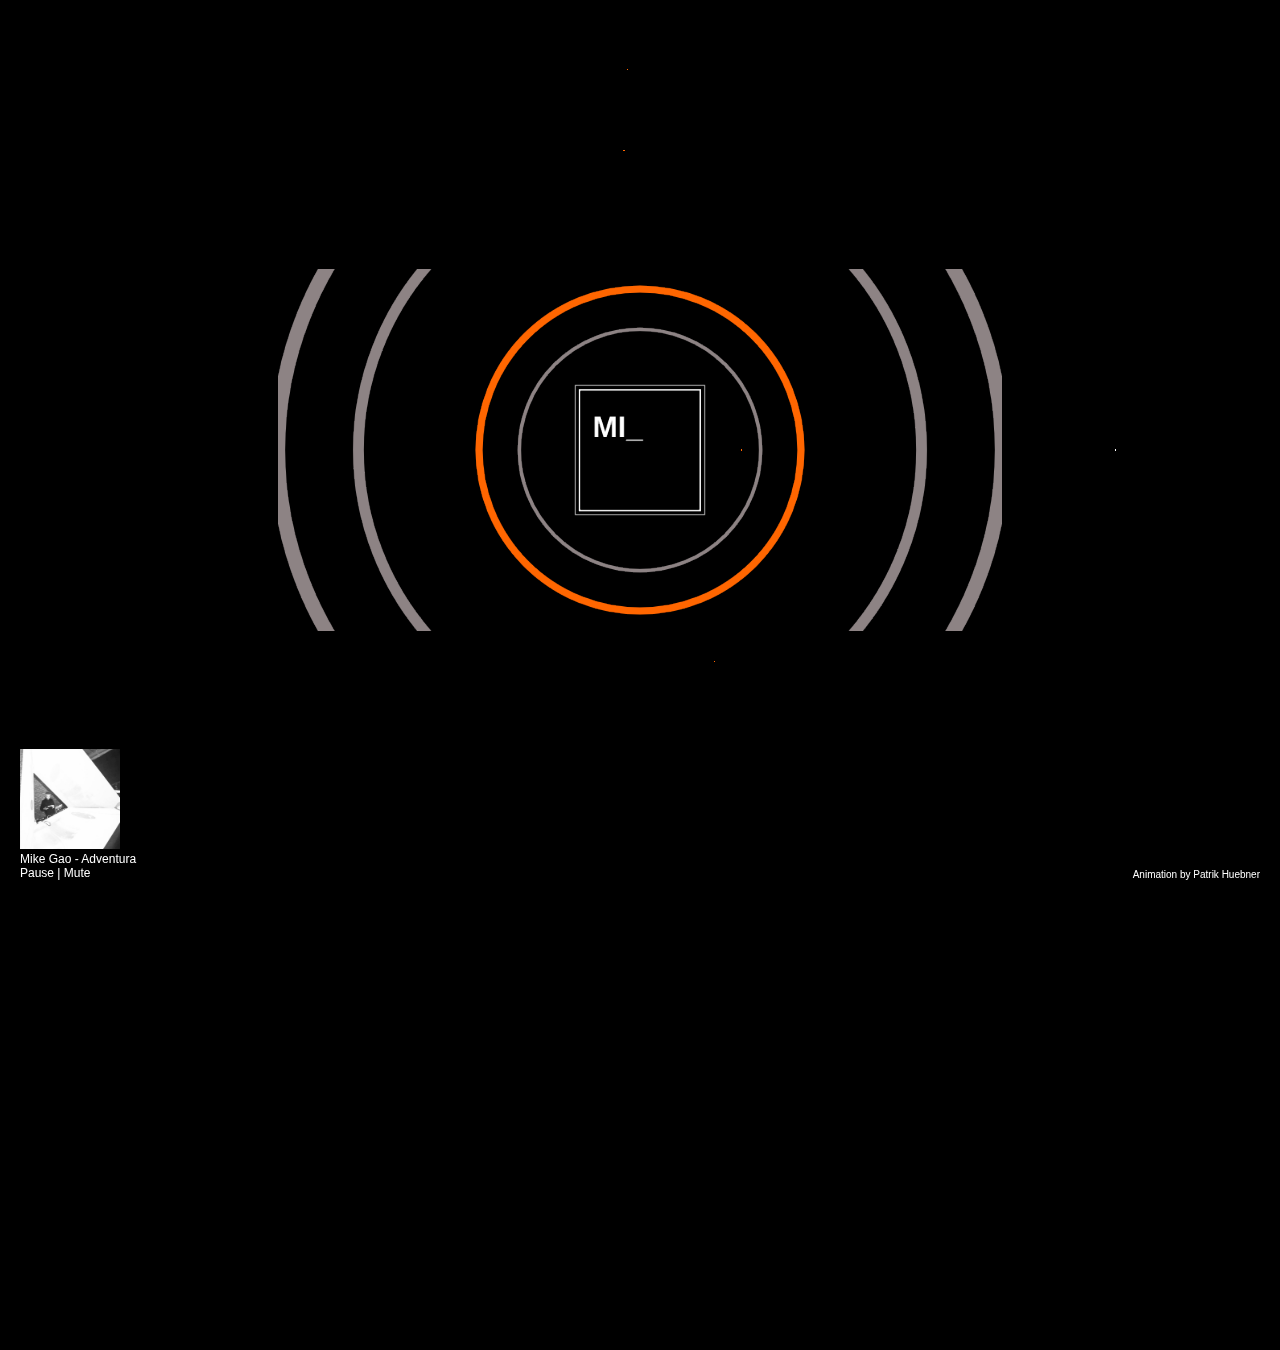
<file: index.html>
<!DOCTYPE html>
<html lang="en">
	<head>
		<title>Whitestone Contest - Mike Gao - Animation by Patrik Huebner</title>
		<meta charset="utf-8">
		<meta name="viewport" content="width=device-width, user-scalable=no, minimum-scale=1.0, maximum-scale=1.0">
		<style>
			html {overflow-x: hidden;}
			body {
				background-color: #000;
				color: #fff;
				margin: 0px;
				overflow-x: hidden;
				font-family: Arial;
			}
			#statsDIV div {
				position: absolute !important;
				top: 0 !important;
				left: 0px !important;
				opacity: 1 !important;
				z-index:9 !important;
				display: none;
			}
			#mobileInfo {background: #000; position:absolute;width:100%;height:100%; text-align:center; top:30%; z-index:200; display:none; color:#fff;}
			#preloader {background: #000; position:fixed;width:100%;height:100%; text-align:center; z-index:1000; display:block; color:#fff;}
			a, a:hover, a:visited {color:#fff;}
			a {text-decoration: none;}
			a:hover{text-decoration: underline;}

			#musicPlayer {
				position: absolute;
				bottom: 20px;
				left: 20px;
				font-size: 12px;
			}
			#musicPlayerCover img {
				width: 100px; height: 100px;
				-webkit-box-shadow: 0px 0px 34px -10px rgba(0,0,0,0.75);
				-moz-box-shadow: 0px 0px 34px -10px rgba(0,0,0,0.75);
				box-shadow: 0px 0px 34px -10px rgba(0,0,0,0.75);
			}
			#controls span:hover {
				text-decoration: underline;
				cursor:pointer;
			}
			#canvasOverlay {
				position: absolute;
				width: 100%; height: 100%;
				top: 0;
				z-index: 100;
				pointer-events: none;
				text-align:center;
				top: 50%;
			}
			#canvasOverlay span {
				line-height:0;
				font-size: 80vw;
			}
		</style>
	</head>

	<body>
		<div id="preloader">
			<div style="display:block; width:100%; position:fixed; top: 30%; z-index: 1000; text-align:center;">
				<p><img src="img/loading.gif" alt="Loading..."/></p>
				<p style="font-size:25px;">Loading - stand by...</p>
				<p style="font-size:11px;">Whitestone Three.js contest. Music by Mike Gao. Animation and design by <a href="https://www.patrik-huebner.com" target="_blank">Patrik H&uuml;bner</a></p>
			</div>
		</div>

		<div id="statsDIV"></div>

		<script src="js/jquery-3.1.1.slim.min.js"></script>
		<script src="js/stats.min.js"></script>

		<script src="js/three.min.js"></script>
		<script src="js/OBJLoader.js"></script>

		<script src="js/p5/p5.min.js"></script>
		<script src="js/p5/p5.sound.min.js"></script>

		<script src="js/TweenLite.min.js"></script>

		<script src="gaoWhitestone.min.js"></script>

		<div id="mobileInfo">
			<p><img src="img/loading.gif" alt="Loading..."/></p>
			<p style="font-size:40px;">Touch to start the animation</p>
		</div>

		<div id="canvasID" style="width:100%; height:100%; display:block;"></div>
		<div id="canvasOverlay"><span id="canvasOverlaySpan"></span></div>
		<div id="musicPlayer">
			<div id="musicPlayerCover">
				<a href="https://soundcloud.com/mikegao"><img src="img/cover.jpg" alt="Mike Gao Cover"/></a>
			</div>
			<div id="musicPlayerTitle">Mike Gao - Adventura</div>
			<div id="controls">
				<span id="pauseSpan" onclick="playPause()">Pause</span> | <span id="muteSpan" onclick="muteMe()">Mute</span>
			</div>
		</div>
		<a href="https://www.patrik-huebner.com" style="position: absolute; bottom: 20px; right: 20px; font-size: 10px;">Animation by Patrik Huebner</a>

	</body>
</html>
</file>
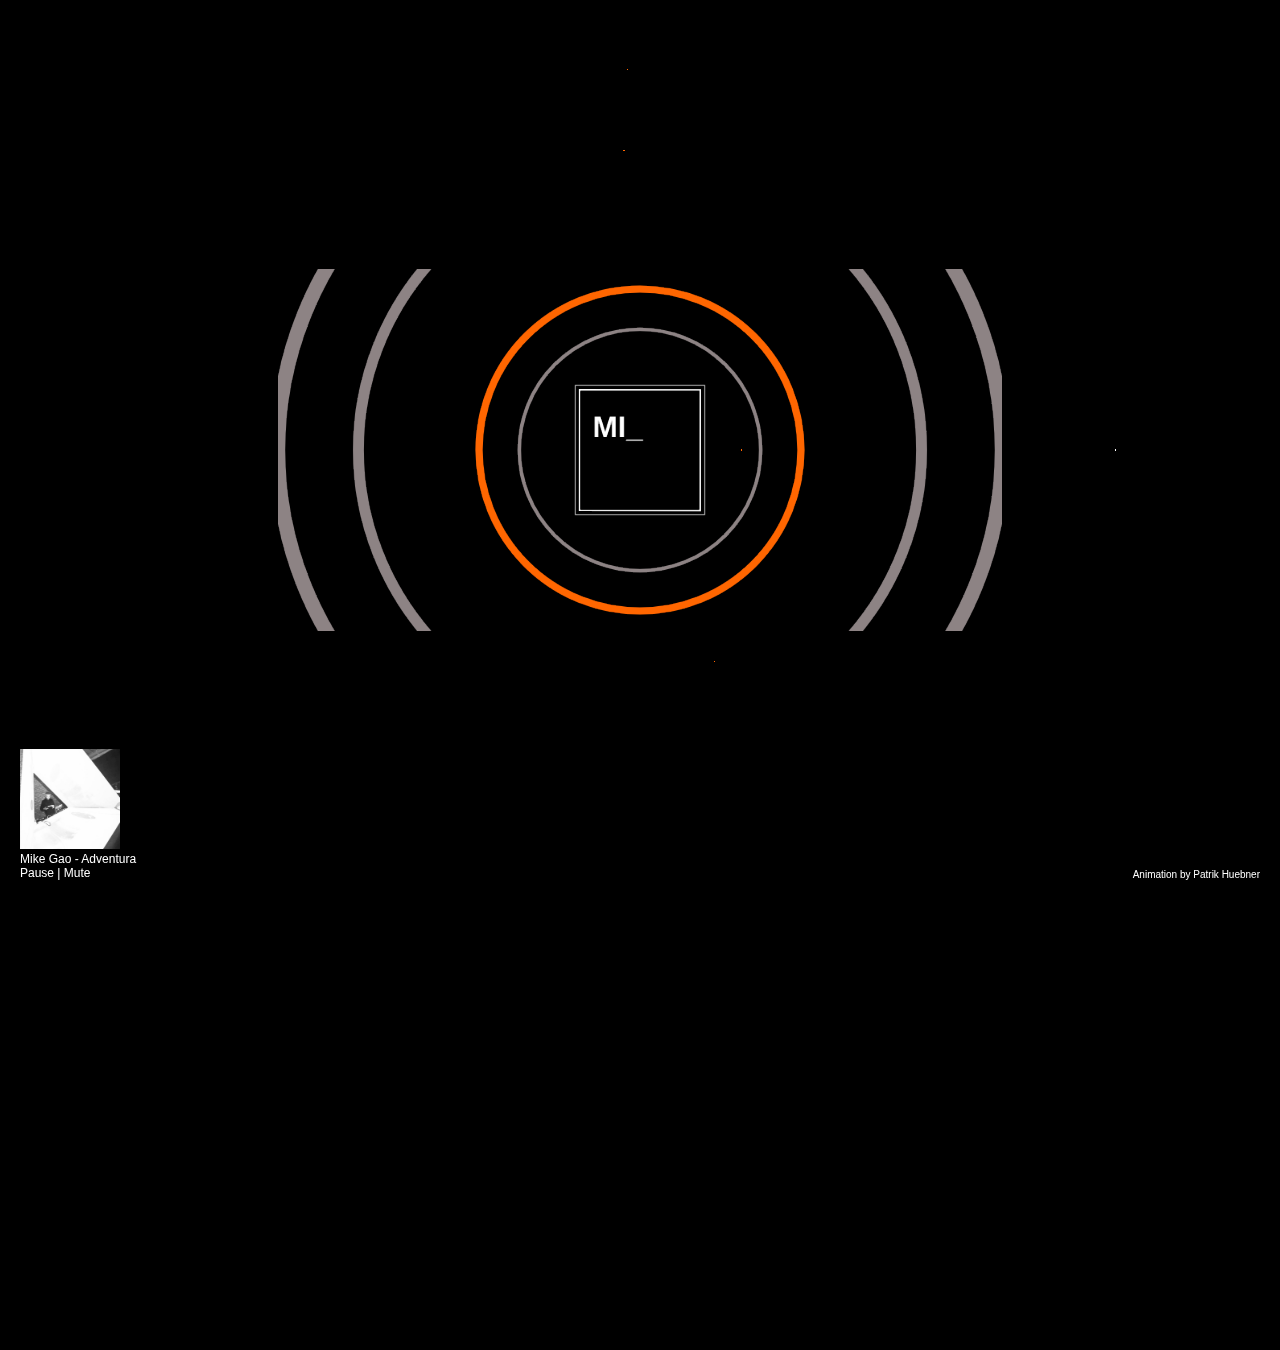
<file: adventura/index.html>
<!DOCTYPE html>
<html lang="en">
	<head>
		<title>Whitestone Contest - Mike Gao - Animation by Patrik Huebner</title>
		<meta charset="utf-8">
		<meta name="viewport" content="width=device-width, user-scalable=no, minimum-scale=1.0, maximum-scale=1.0">
		<style>
			html {overflow-x: hidden;}
			body {
				background-color: #000;
				color: #fff;
				margin: 0px;
				overflow-x: hidden;
				font-family: Arial;
			}
			#statsDIV div {
				position: absolute !important;
				top: 0 !important;
				left: 0px !important;
				opacity: 1 !important;
				z-index:9 !important;
				display: none;
			}
			#mobileInfo {background: #000; position:absolute;width:100%;height:100%; text-align:center; top:30%; z-index:200; display:none; color:#fff;}
			#preloader {background: #000; position:fixed;width:100%;height:100%; text-align:center; z-index:400; display:block; color:#fff;}
			a, a:hover, a:visited {color:#fff;}
			a {text-decoration: none;}
			a:hover{text-decoration: underline;}

			#musicPlayer {
				position: absolute;
				bottom: 20px;
				left: 20px;
				font-size: 12px;
			}
			#musicPlayerCover img {
				width: 100px; height: 100px;
				-webkit-box-shadow: 0px 0px 34px -10px rgba(0,0,0,0.75);
				-moz-box-shadow: 0px 0px 34px -10px rgba(0,0,0,0.75);
				box-shadow: 0px 0px 34px -10px rgba(0,0,0,0.75);
			}
			#controls span:hover {
				text-decoration: underline;
				cursor:pointer;
			}
			#canvasOverlay {
				position: absolute;
				width: 100%; height: 100%;
				top: 0;
				z-index: 100;
				pointer-events: none;
				text-align:center;
				top: 50%;
			}
			#canvasOverlay span {
				line-height:0;
				font-size: 80vw;
			}
		</style>
	</head>

	<body>

		<div id="statsDIV"></div>

		<script src="js/jquery-3.1.1.slim.min.js"></script>
		<script src="js/stats.min.js"></script>

		<script src="js/three.min.js"></script>
		<script src="js/OBJLoader.js"></script>

		<script src="js/p5/p5.min.js"></script>
		<script src="js/p5/p5.sound.min.js"></script>

		<script src="js/TweenLite.min.js"></script>

		<script src="audio.js"></script>
		<script src="lightsCamera.js"></script>
		<script src="timing.js"></script>
		<script src="canvasAnimation.js"></script>
		<script src="sketch.js"></script>

		<div id="mobileInfo">
			<p><img src="img/loading.gif" alt="Loading..."/></p>
			<p style="font-size:40px;">Touch to start the animation</p>
		</div>

		<div id="preloader">
			<div style="display:block; width:100%; top: 30%; position:fixed; text-align:center;">
				<p><img src="img/loading.gif" alt="Loading..."/></p>
				<p style="font-size:25px;">Loading - stand by...</p>
				<p style="font-size:11px;">Whitestone Three.js contest. Music by Mike Gao. Animation and design by <a href="https://www.patrik-huebner.com" target="_blank">Patrik H&uuml;bner</a></p>
			</div>
		</div>

		<div id="canvasID" style="width:100%; height:100%; display:block;"></div>
		<div id="canvasOverlay"><span id="canvasOverlaySpan"></span></div>
		<div id="musicPlayer">
			<div id="musicPlayerCover">
				<a href="https://soundcloud.com/mikegao"><img src="img/cover.jpg" alt="Mike Gao Cover"/></a>
			</div>
			<div id="musicPlayerTitle">Mike Gao - Adventura</div>
			<div id="controls">
				<span id="pauseSpan" onclick="playPause()">Pause</span> | <span id="muteSpan" onclick="muteMe()">Mute</span>
			</div>
		</div>
		<a href="https://www.patrik-huebner.com" style="position: absolute; bottom: 20px; right: 20px; font-size: 10px;">Animation by Patrik Huebner</a>

	</body>
</html>
</file>
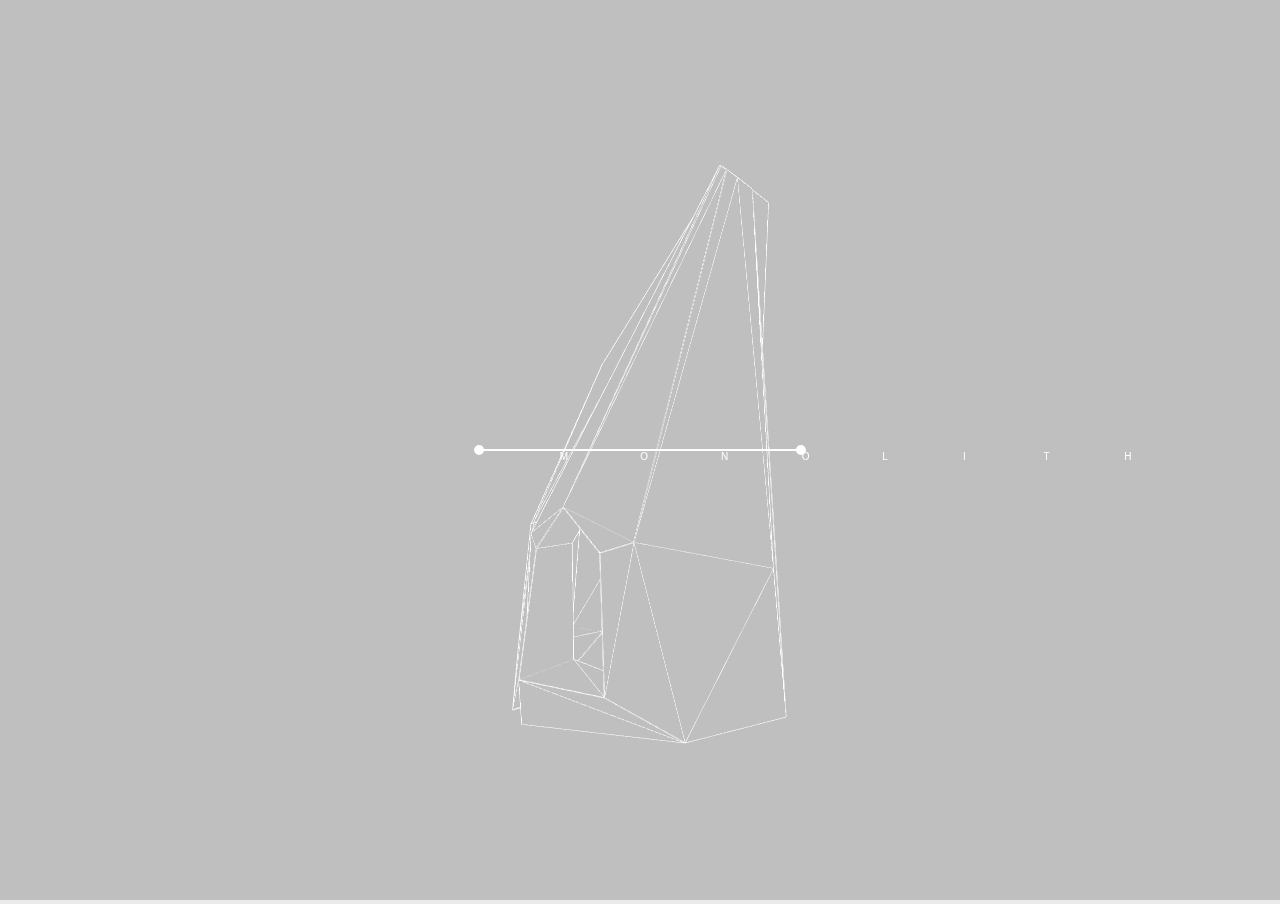
<file: DDD-Monolith/index.html>
<!DOCTYPE html>
<html lang="en">
	<head>
		<title>DDD 2018, DEVX Experiment - Monolith - by Patrik Huebner</title>
		<meta charset="utf-8">
		<meta name="viewport" content="width=device-width, user-scalable=no, minimum-scale=1.0, maximum-scale=1.0">
		<meta property="og:image" content="images/ogTeaser.jpg" />
		<link rel="apple-touch-icon" href="images/iOS_touchIcon.png">
		<link rel="icon" type="image/png" sizes="256x256" href="images/favIcon.png">
		<style>
			body {
				font-family: Monospace;
				background-color: #e9eaec;
				margin: 0px;
				overflow: hidden;
			}
		</style>
	</head>
	<body>
		<link rel="stylesheet" type="text/css" href="style.css" />

		<div id="animationCanvas"></div>
		<div id="interactionInfo">
			<div id="infoContainer" style="opacity: 0">
				<img src="images/dragToRotate_small.gif" alt="Info" />
			</div>
		</div>

		<div id="interactiveBox" style="opacity: 0">
			<div id="backgroundBox"></div>

			<div id="interactiveDots">
				<div class="interactiveDot"></div>
				<div class="interactiveDot"></div>
				<div class="interactiveDot"></div>
				<div class="interactiveDot"></div>
				<div class="interactiveDot"></div>
				<div class="interactiveDot"></div>
				<div class="interactiveDot"></div>
			</div>

		</div>

		<script src="js/jquery-3.2.1.min.js"></script>
		<script src="js/three.min.js"></script>

		<script src="js/libraries.js"></script>
		<script src="js/postprocessing.js"></script>

		<script src='js/TweenLite.min.js'></script>
		<script src='js/EasePack.min.js'></script>

		<script src="devx.js"></script>

		<div id="WebGL-output"></div>
		<div id="Stats-output"></div>
	</body>
</html>
</file>
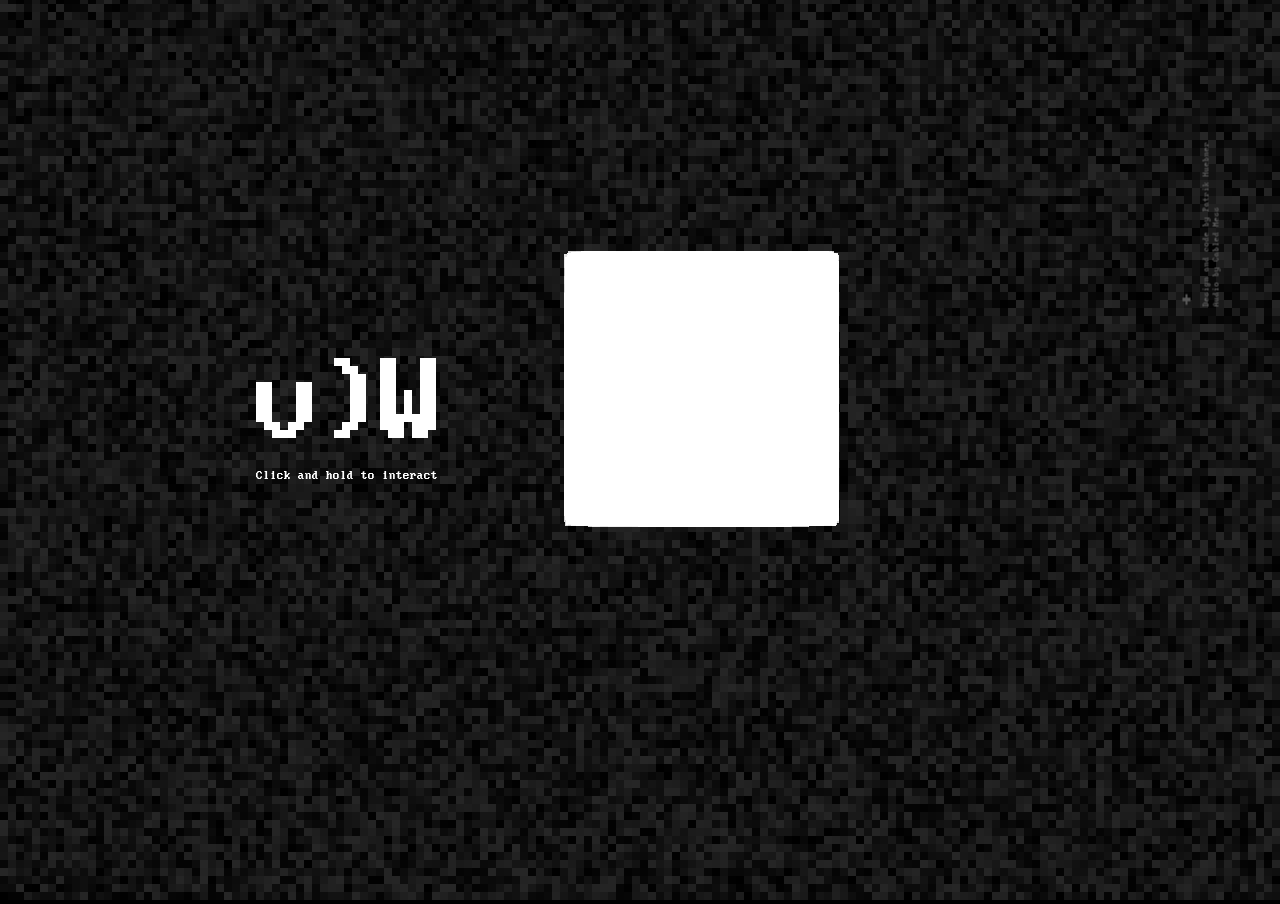
<file: DDD/index.html>
<!DOCTYPE html>
<html lang="en">
	<head>
		<title>DDD Milano, "Pixel" - Patrik H&uuml;bner</title>
		<meta charset="utf-8">
		<meta name="viewport" content="width=device-width, user-scalable=no, minimum-scale=1.0, maximum-scale=1.0">
		<style>
			#preloader {
			  position: absolute;
				width: 100%;
			  z-index: -1;
			  text-align:center;
			  font-size: 24px;
			  font-family: Monospace;
				margin-top: 60px;
			}
			#infoBlock {
				position: absolute; top: 200px; font-size: 9px;
				color: #575757;
				-webkit-transform: rotate(-90deg);
		    -moz-transform: rotate(-90deg);
		    -o-transform: rotate(-90deg);
		    -ms-transform: rotate(-90deg);
		    transform: rotate(-90deg);
				right: 0px;
				margin-left: 0;
				font-family: "Perfect-DOS-VGA-437";
			}
			#infoBlock a, #infoBlock a:visited {
				color: #575757;
				text-decoration: none;
			}
			#infoBlock span {
				font-size: 28px;
			}
		</style>
	</head>
	<body>
		<div id="preloader">
			<img src="data/loading.gif" alt="loading DDD-experiment" />
			<p/>
			Loading DDD-experiment...
		</div>

		<div id="WebGL-output"></div>
		<div id="Stats-output"></div>

		<div id="textContainer">
			<div id="textPosition">
				<div class="mainHeading"></div>
				<div class="subHeading"></div>
				<div id="gui_container"></div>
			</div>
		</div>

		<div id="addCanvas">
			<canvas id="iCanvas"></canvas>
		</div>

		<audio id="myAudio" loop>
			<source src="data/337693.mp3" type="audio/mpeg">
		  Your browser does not support the audio element.
		</audio>

		<div id="infoBlock">
			<span>+</span>
			<br/>
			Design and code by <a href="https://www.patrik-huebner.com" target="_blank">Patrik Huebner</a>
			<br/>
			Audio by <a href="http://www.freesound.org/people/cabled_mess/" target="_blank">Cabled Mess</a>
		</div>

		<script type="text/javascript" src="js/jquery-3.2.1.slim.min.js"></script>
		<script type="text/javascript" src="js/three.min.js"></script>
		<script type="text/javascript" src="js/TweenLite.min.js"></script>
		<script type="text/javascript" src="js/mainData.min.js"></script>

		<script type="text/javascript" src="js/sketch.min.js"></script>

		<link rel="stylesheet" type="text/css" href="style.css" />

		<script type="text/javascript">
			$( document ).ready(function() {
				var audioTrack = document.getElementById("myAudio");
			  audioTrack.play();
			});
		</script>

	</body>
</html>
</file>
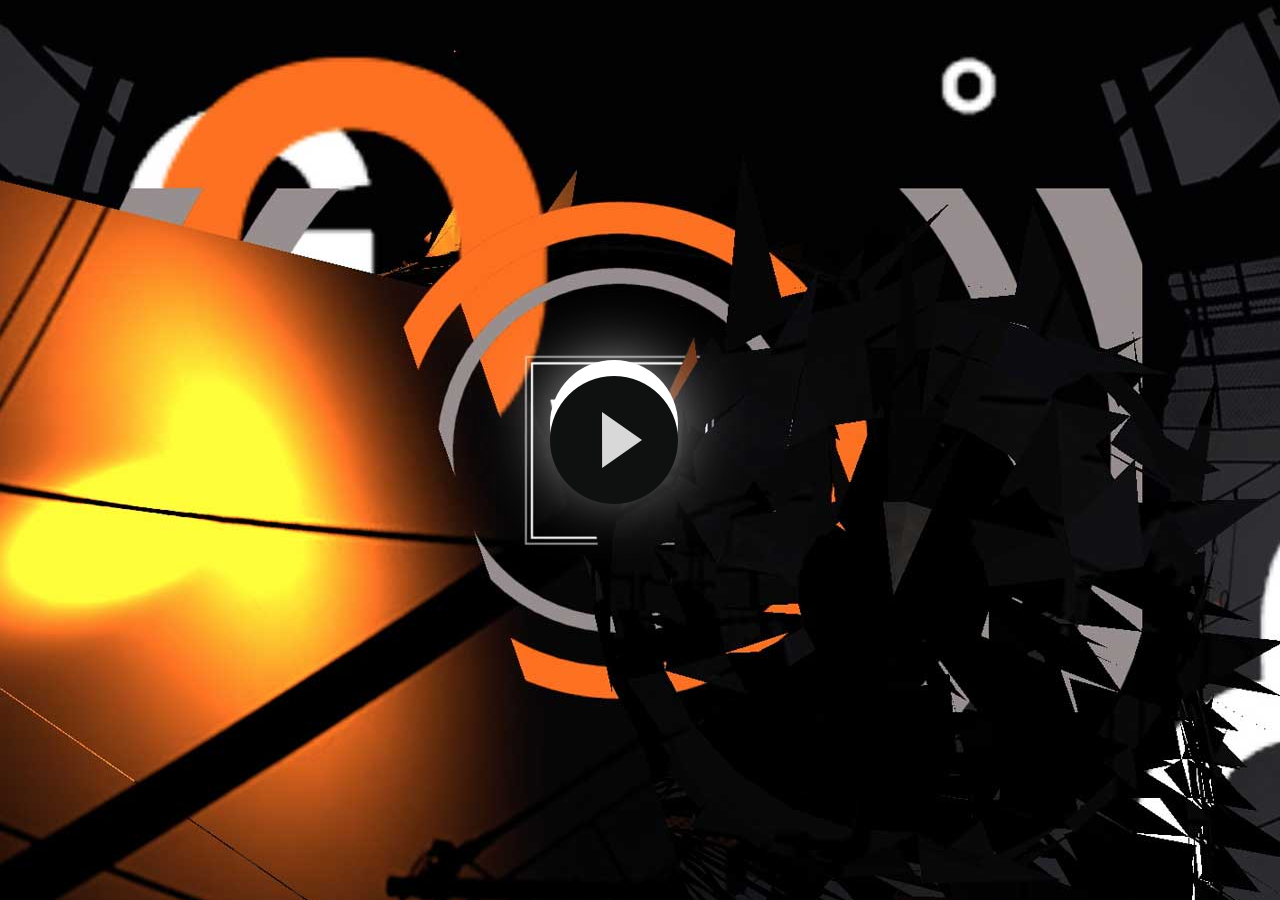
<file: adventura/index_play.html>
<!DOCTYPE html>
<html lang="en">
	<head>
		<title>Whitestone Contest - Mike Gao - Animation by Patrik Huebner</title>
		<meta charset="utf-8">
		<meta name="viewport" content="width=device-width, user-scalable=no, minimum-scale=1.0, maximum-scale=1.0">
		<style>
			html {overflow-x: hidden;}
			body {
				background-color: #000;
				color: #fff;
				margin: 0px;
				overflow-x: hidden;
				font-family: Arial;
			}
			#statsDIV div {
				position: absolute !important;
				top: 0 !important;
				left: 0px !important;
				opacity: 1 !important;
				z-index:9 !important;
				display: none;
			}
			#playWrapper {
				position: absolute;
				width: 100%;
				height: 100%;
				display: block;
				background: #ff0000 url("img/clickPromo.jpg") no-repeat center;
				background-size: cover;
				z-index: 300;
			}
			#mobileInfo {
			}
			#mobileInfoContent{ 
					-webkit-box-shadow: 0px 0px 74px -5px rgba(255,255,255,0.85);
					-moz-box-shadow: 0px 0px 74px -5px rgba(255,255,255,0.85);
					box-shadow: 0px 0px 74px -5px rgba(255,255,255,0.85);
					display: block;
					position: absolute;
					width: 128px;
					height: 128px;
					top:50%;
					left: 50%;
					margin: -90px 0 0 -90px;
					border-radius: 50%;
					background: #fff;
					cursor:pointer;
			}

			#preloader {background: #000; position:fixed;width:100%;height:100%; text-align:center; z-index:400; display:block; color:#fff;}
			a, a:hover, a:visited {color:#fff;}
			a {text-decoration: none;}
			a:hover{text-decoration: underline;}

			#musicPlayer {
				position: absolute;
				bottom: 20px;
				left: 20px;
				font-size: 12px;
			}
			#musicPlayerCover img {
				width: 100px; height: 100px;
				-webkit-box-shadow: 0px 0px 34px -10px rgba(0,0,0,0.75);
				-moz-box-shadow: 0px 0px 34px -10px rgba(0,0,0,0.75);
				box-shadow: 0px 0px 34px -10px rgba(0,0,0,0.75);
			}
			#controls span:hover {
				text-decoration: underline;
				cursor:pointer;
			}
			#canvasOverlay {
				position: absolute;
				width: 100%; height: 100%;
				top: 0;
				z-index: 100;
				pointer-events: none;
				text-align:center;
				top: 50%;
			}
			#canvasOverlay span {
				line-height:0;
				font-size: 80vw;
			}
		</style>
	</head>

	<body>

		<div id="playWrapper">
			<div id="mobileInfo">
				<div id="mobileInfoContent" onclick="startSketch()">
					<p><a href="index2.html"><img src="img/Play@2x.png" alt="Loading..."/></a></p>
				</div>
			</div>
		</div>

	</body>
</html>
</file>
<file: DDD-Monolith/style.css>
@import url("https://fonts.googleapis.com/css?family=Roboto:100");

body {
  font-family: 'Roboto', sans-serif;
  font-weight: 100;
  overflow: hidden;

  /* PREVENT TEXT SELECTION */
  -moz-user-select: none; /* Firefox */
  -ms-user-select: none; /* Internet Explorer */
  -khtml-user-select: none; /* KHTML browsers (e.g. Konqueror) */
  -webkit-user-select: none; /* Chrome, Safari, and Opera */
  -webkit-touch-callout: none; /* Disable Android and iOS callouts*/

  -webkit-touch-callout:none;                /* prevent callout to copy image, etc when tap to hold */
  -webkit-text-size-adjust:none;             /* prevent webkit from resizing text to fit */
  -webkit-tap-highlight-color:rgba(0,0,0,0); /* prevent tap highlight color / shadow */
  -webkit-user-select:none;                  /* prevent copy paste, to allow, change 'none' to 'text' */
}

#animationCanvas {
  position: fixed;
  pointer-events: none;
}

#interactionInfo {
  position: fixed;
  pointer-events: none;
  width: 100%;
  height: 100%;
  z-index: 200;
}
#infoContainer {
  transition: 1s cubic-bezier(1,0,0,1);
  opacity: 0;
  position: absolute;
}
#infoContainer img {
  width: 150px;
}


#interactiveBox {
  transition: 1s cubic-bezier(1,0,0,1);
  position: fixed;
  top: 200px;
  left: 300px;
  opacity: 0;
}
#backgroundBox {
  pointer-events: none;
  background: url("images/overlay.png") no-repeat;
  background-size: contain;
  width: 400px;
  height: 400px;
}


#interactiveDots {
  position: fixed;
}
.interactiveDot {
  transition: 0.7s cubic-bezier(0.68, -0.55, 0.265, 1.55);
  position: absolute;
  background: #fff;
  border-radius: 50%;
  width: 0;
  height: 0;
  cursor: pointer;
}
.interactiveDot:hover {
  padding: 1vw;
  margin: -0.5vw 0 0 -0.5vw;
}
</file>
<file: DDD/style.css>
body {
  margin: 0px;
  background: #000;
}

@font-face {
  font-family: 'Perfect-DOS-VGA-437';
    src:  url('font/perfectDOS/Perfect-DOS-VGA-437.ttf.woff') format('woff'),
    url('font/perfectDOS/Perfect-DOS-VGA-437.ttf.svg#Perfect-DOS-VGA-437') format('svg'),
    url('font/perfectDOS/Perfect-DOS-VGA-437.ttf.eot'),
    url('font/perfectDOS/Perfect-DOS-VGA-437.eot?#iefix') format('embedded-opentype');
    font-weight: normal;
    font-style: normal;
}

.dg {
  font-family: "terminal_grotesque" !important;
}
#gui_container {
  display:none;
  position: absolute;
  z-index: 1000;
}

#textContainer {
  position: absolute;
  width: 100%;
  height: 100%;
  top: 0;
}

#textPosition {
  position: absolute;
  left: 20%;
  top: 38%;
  pointer-events: none;
}

.mainHeading {
  pointer-events: none;
  font-family: "Perfect-DOS-VGA-437";
  color: #fff;
  font-size: 10vw;
  line-height: 1;
  margin: 0;
  letter-spacing: -10px;
}

.subHeading {
  pointer-events: none;
  font-family: "Perfect-DOS-VGA-437";
  color: #fff;
  font-size: 1vw;
  line-height: 1;
  margin: 0;
}

#addCanvas {
  position: absolute;
  top: 0;
  height: 100vh;
  width: 100vw;
  display: block;
}
#iCanvas {
  position: absolute;
  top: 0;
  height: 100vh;
  width: 100vw;
  display: block;
}

#Stats-output {
  display: none;
}
</file>
